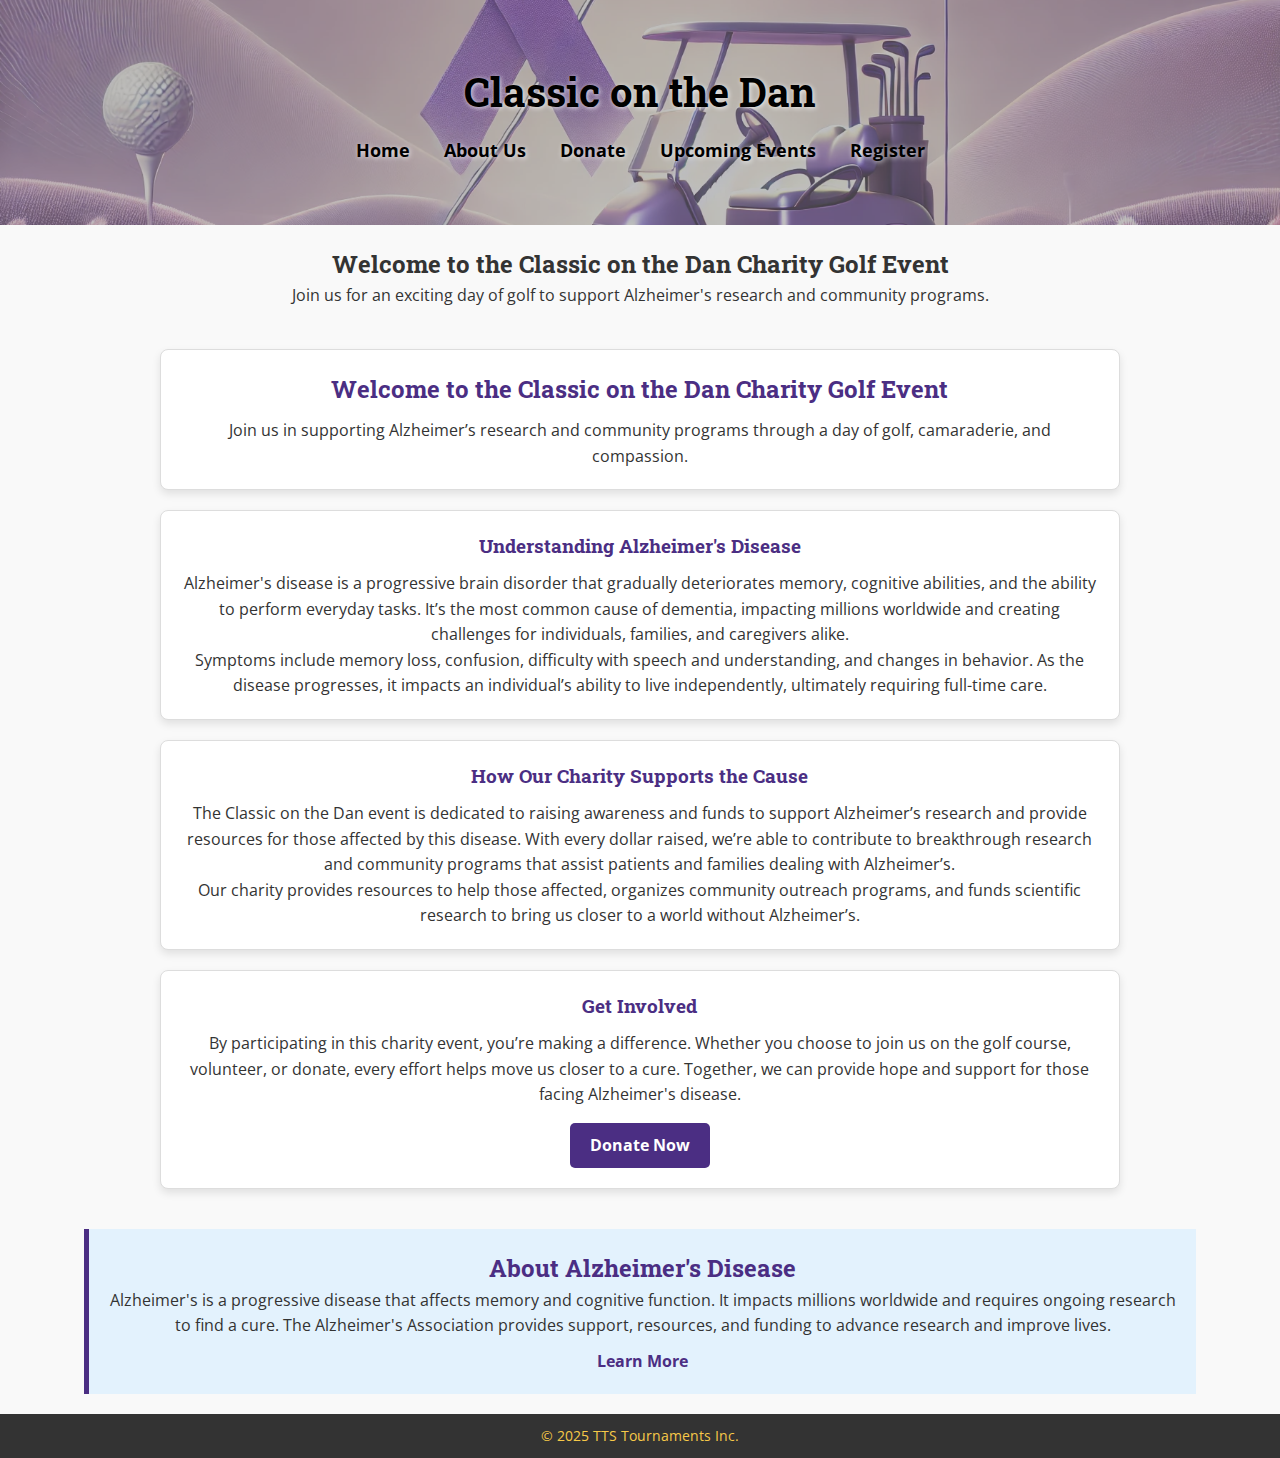
<file: index.html>
<!DOCTYPE html>
<html lang="en">
<head>
    <meta charset="UTF-8">
    <meta name="viewport" content="width=device-width, initial-scale=1.0">
    <title>Classic on the Dan - Home</title>
    <link rel="stylesheet" href="./CSS/default.css">
    <link rel="stylesheet" href="./CSS/style.css">
</head>
<body>
    <header>
        <h1>Classic on the Dan</h1>
        <nav>
            <a href="index.html">Home</a>
            <a href="about-us.html">About Us</a>
            <a href="donate.html">Donate</a>
            <a href="up-coming-events.html">Upcoming Events</a>
            <a href="resgiter.html">Register</a>
        </nav>
    </header>
    <main class="container">
        <h2>Welcome to the Classic on the Dan Charity Golf Event</h2>
        <p>Join us for an exciting day of golf to support Alzheimer's research and community programs.</p>

        <main class="container">
            <!-- Welcome Section -->
            <section class="welcome-section">
                <h2>Welcome to the Classic on the Dan Charity Golf Event</h2>
                <p>Join us in supporting Alzheimer’s research and community programs through a day of golf, camaraderie, and compassion.</p>
            </section>
            
            <!-- About Alzheimer's Section -->
            <section class="alz-section">
                <h3>Understanding Alzheimer's Disease</h3>
                <p>Alzheimer's disease is a progressive brain disorder that gradually deteriorates memory, cognitive abilities, and the ability to perform everyday tasks. It’s the most common cause of dementia, impacting millions worldwide and creating challenges for individuals, families, and caregivers alike.</p>
                <p>Symptoms include memory loss, confusion, difficulty with speech and understanding, and changes in behavior. As the disease progresses, it impacts an individual’s ability to live independently, ultimately requiring full-time care.</p>
            </section>
        
            <!-- How the Charity Helps Section -->
            <section class="charity-help-section">
                <h3>How Our Charity Supports the Cause</h3>
                <p>The Classic on the Dan event is dedicated to raising awareness and funds to support Alzheimer’s research and provide resources for those affected by this disease. With every dollar raised, we’re able to contribute to breakthrough research and community programs that assist patients and families dealing with Alzheimer’s.</p>
                <p>Our charity provides resources to help those affected, organizes community outreach programs, and funds scientific research to bring us closer to a world without Alzheimer’s.</p>
            </section>
        
            <!-- Get Involved Section -->
            <section class="get-involved-section">
                <h3>Get Involved</h3>
                <p>By participating in this charity event, you’re making a difference. Whether you choose to join us on the golf course, volunteer, or donate, every effort helps move us closer to a cure. Together, we can provide hope and support for those facing Alzheimer's disease.</p>
                <a href="donate.html" class="btn">Donate Now</a>
            </section>
        </main>
        
        <!-- Alzheimer's Awareness Section -->
        <section class="alz-awareness">
            <h3>About Alzheimer's Disease</h3>
            <p>Alzheimer's is a progressive disease that affects memory and cognitive function. It impacts millions worldwide and requires ongoing research to find a cure. The Alzheimer's Association provides support, resources, and funding to advance research and improve lives.</p>
            <a href="https://www.alz.org" target="_blank" class="alz-link">Learn More</a>
        </section>
    </main>
    <footer>&copy; 2025 TTS Tournaments Inc.</footer>
</body>
</html>
</file>
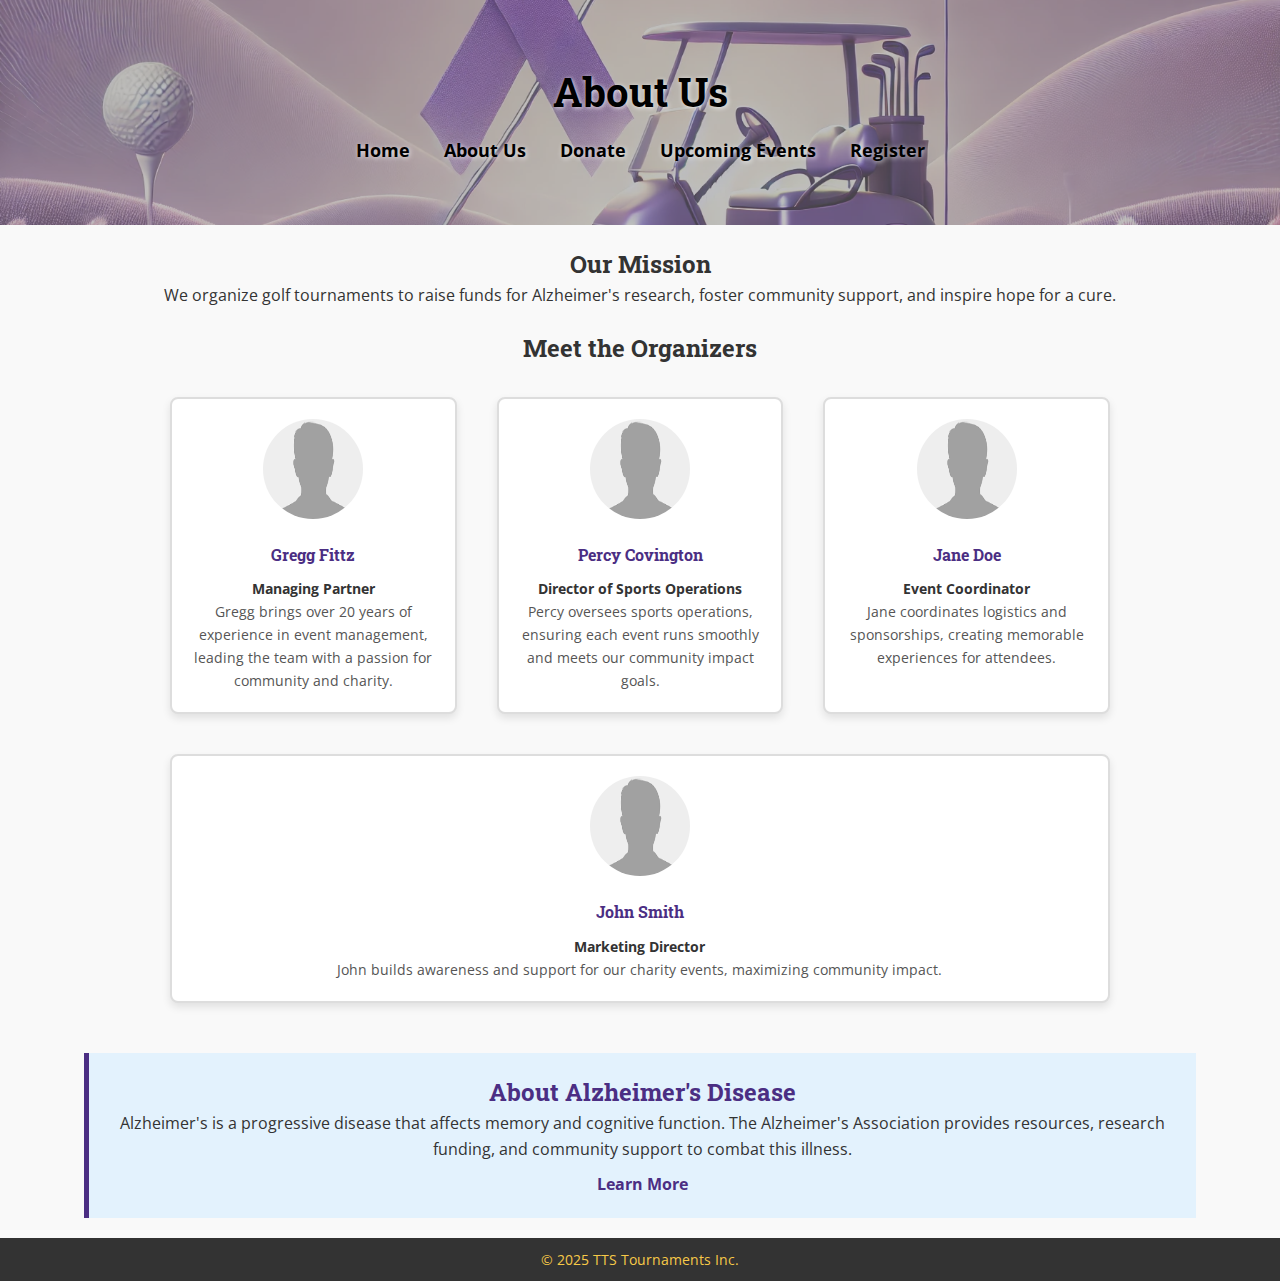
<file: about-us.html>
<!DOCTYPE html>
<html lang="en">
<head>
    <meta charset="UTF-8">
    <meta name="viewport" content="width=device-width, initial-scale=1.0">
    <title>About Us</title>
    <link rel="stylesheet" href="./CSS/default.css">
    <link rel="stylesheet" href="./CSS/style.css">
</head>
<body>
    <header>
        <h1>About Us</h1>
        <nav>
            <a href="index.html">Home</a>
            <a href="about-us.html">About Us</a>
            <a href="donate.html">Donate</a>
            <a href="up-coming-events.html">Upcoming Events</a>
            <a href="resgiter.html">Register</a>
        </nav>
        </nav>
    </header>
    <main class="container">
        <h2>Our Mission</h2>
        <p>We organize golf tournaments to raise funds for Alzheimer's research, foster community support, and inspire hope for a cure.</p>
        
        <!-- Profile Cards Section -->
        <section class="container">
            <h2>Meet the Organizers</h2>
            <div class="card-container">
                <div class="card">
                    <img src="./images/unknown-person.png" alt="Profile Picture of Gregg Fittz">
                    <h4>Gregg Fittz</h4>
                    <p class="role">Managing Partner</p>
                    <p>Gregg brings over 20 years of experience in event management, leading the team with a passion for community and charity.</p>
                </div>
                <div class="card">
                    <img src="./images/unknown-person.png" alt="Profile Picture of Percy Covington">
                    <h4>Percy Covington</h4>
                    <p class="role">Director of Sports Operations</p>
                    <p>Percy oversees sports operations, ensuring each event runs smoothly and meets our community impact goals.</p>
                </div>
                <div class="card">
                    <img src="./images/unknown-person.png" alt="Profile Picture of Jane Doe">
                    <h4>Jane Doe</h4>
                    <p class="role">Event Coordinator</p>
                    <p>Jane coordinates logistics and sponsorships, creating memorable experiences for attendees.</p>
                </div>
                <div class="card">
                    <img src="./images/unknown-person.png" alt="Profile Picture of John Smith">
                    <h4>John Smith</h4>
                    <p class="role">Marketing Director</p>
                    <p>John builds awareness and support for our charity events, maximizing community impact.</p>
                </div>
            </div>
        </section>
        
        <!-- Alzheimer's Awareness Section -->
        <section class="alz-awareness">
            <h3>About Alzheimer's Disease</h3>
            <p>Alzheimer's is a progressive disease that affects memory and cognitive function. The Alzheimer's Association provides resources, research funding, and community support to combat this illness.</p>
            <a href="https://www.alz.org" target="_blank" class="alz-link">Learn More</a>
        </section>
    </main>
    <footer>&copy; 2025 TTS Tournaments Inc.</footer>
</body>
</html>
</file>
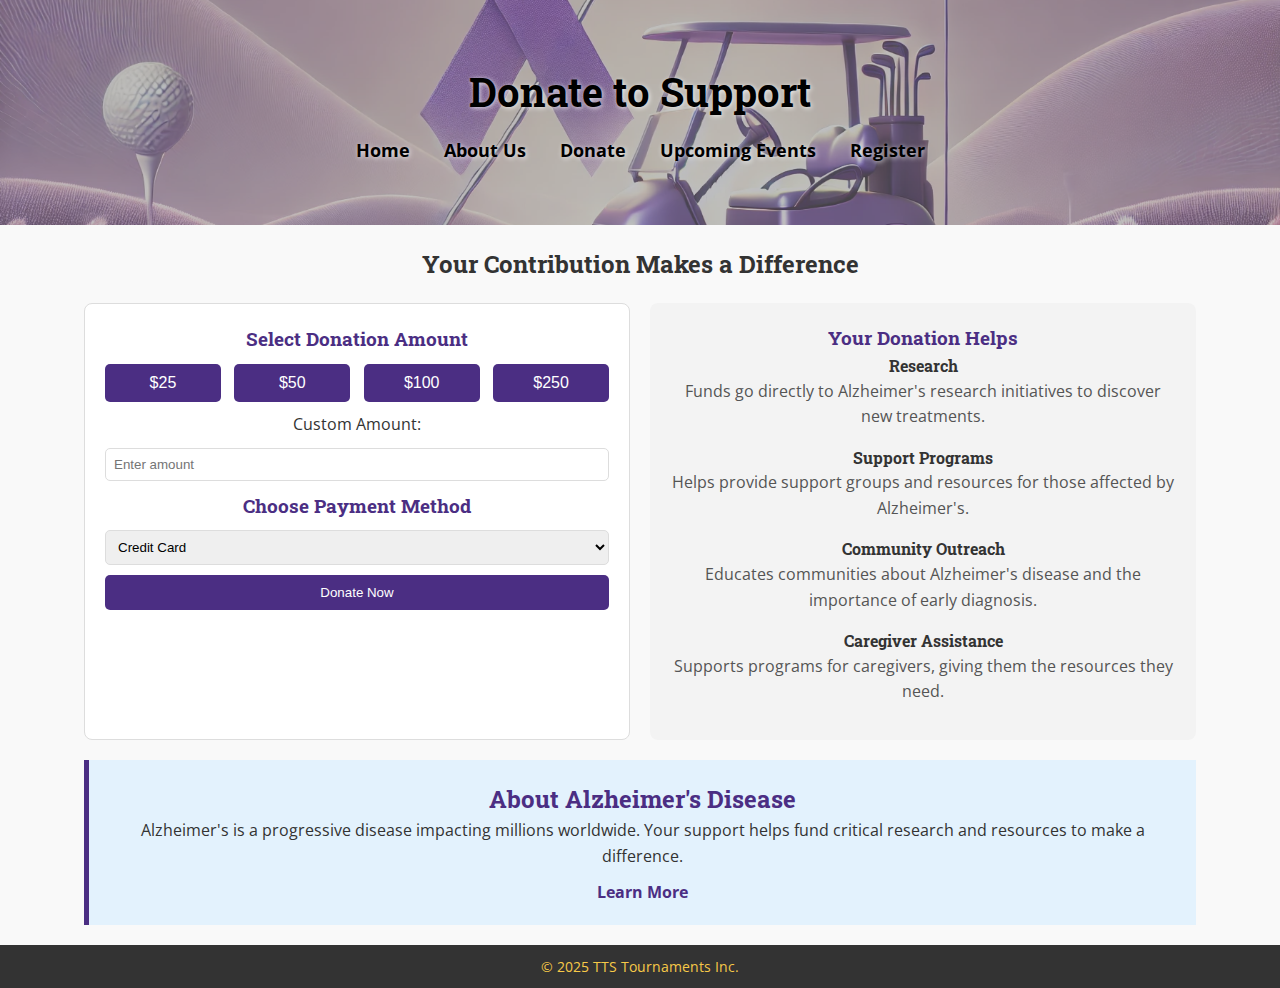
<file: donate.html>
<!DOCTYPE html>
<html lang="en">
<head>
    <meta charset="UTF-8">
    <meta name="viewport" content="width=device-width, initial-scale=1.0">
    <title>Donate</title>
    <link rel="stylesheet" href="./CSS/default.css">
    <link rel="stylesheet" href="./CSS/style.css">
</head>
<body>
    <header>
        <h1>Donate to Support</h1>
        <nav>
            <a href="index.html">Home</a>
            <a href="about-us.html">About Us</a>
            <a href="donate.html">Donate</a>
            <a href="up-coming-events.html">Upcoming Events</a>
            <a href="resgiter.html">Register</a>
        </nav>
        </nav>
    </header>
    <main class="container">
        <h2>Your Contribution Makes a Difference</h2>
        <div class="donation-container">
            <!-- Donation Form -->
            <form action="process_donation.php" method="POST" class="donation-form">
                <h3>Select Donation Amount</h3>
                <div class="donation-buttons">
                    <button type="button" onclick="setDonationAmount(25)">$25</button>
                    <button type="button" onclick="setDonationAmount(50)">$50</button>
                    <button type="button" onclick="setDonationAmount(100)">$100</button>
                    <button type="button" onclick="setDonationAmount(250)">$250</button>
                </div>
                <label for="amount">Custom Amount:</label>
                <input type="number" id="amount" name="amount" placeholder="Enter amount" required>
                
                <h3>Choose Payment Method</h3>
                <select name="payment_method" id="payment_method" required>
                    <option value="credit_card">Credit Card</option>
                    <option value="bank_account">Bank Account</option>
                    <option value="paypal">PayPal</option>
                </select>

                <button type="submit" class="donate-btn">Donate Now</button>
            </form>

            <!-- Donation Impact Information -->
            <div class="donation-impact">
                <h3>Your Donation Helps</h3>
                <div class="impact-topic">
                    <h4>Research</h4>
                    <p>Funds go directly to Alzheimer's research initiatives to discover new treatments.</p>
                </div>
                <div class="impact-topic">
                    <h4>Support Programs</h4>
                    <p>Helps provide support groups and resources for those affected by Alzheimer's.</p>
                </div>
                <div class="impact-topic">
                    <h4>Community Outreach</h4>
                    <p>Educates communities about Alzheimer's disease and the importance of early diagnosis.</p>
                </div>
                <div class="impact-topic">
                    <h4>Caregiver Assistance</h4>
                    <p>Supports programs for caregivers, giving them the resources they need.</p>
                </div>
            </div>
        </div>

        <!-- Alzheimer's Awareness Section -->
        <section class="alz-awareness">
            <h3>About Alzheimer's Disease</h3>
            <p>Alzheimer's is a progressive disease impacting millions worldwide. Your support helps fund critical research and resources to make a difference.</p>
            <a href="https://www.alz.org" target="_blank" class="alz-link">Learn More</a>
        </section>
    </main>
    <footer>&copy; 2025 TTS Tournaments Inc.</footer>

    <script>
        // Set donation amount when button is clicked
        function setDonationAmount(amount) {
            document.getElementById('amount').value = amount;
        }
    </script>
</body>
</html>
</file>
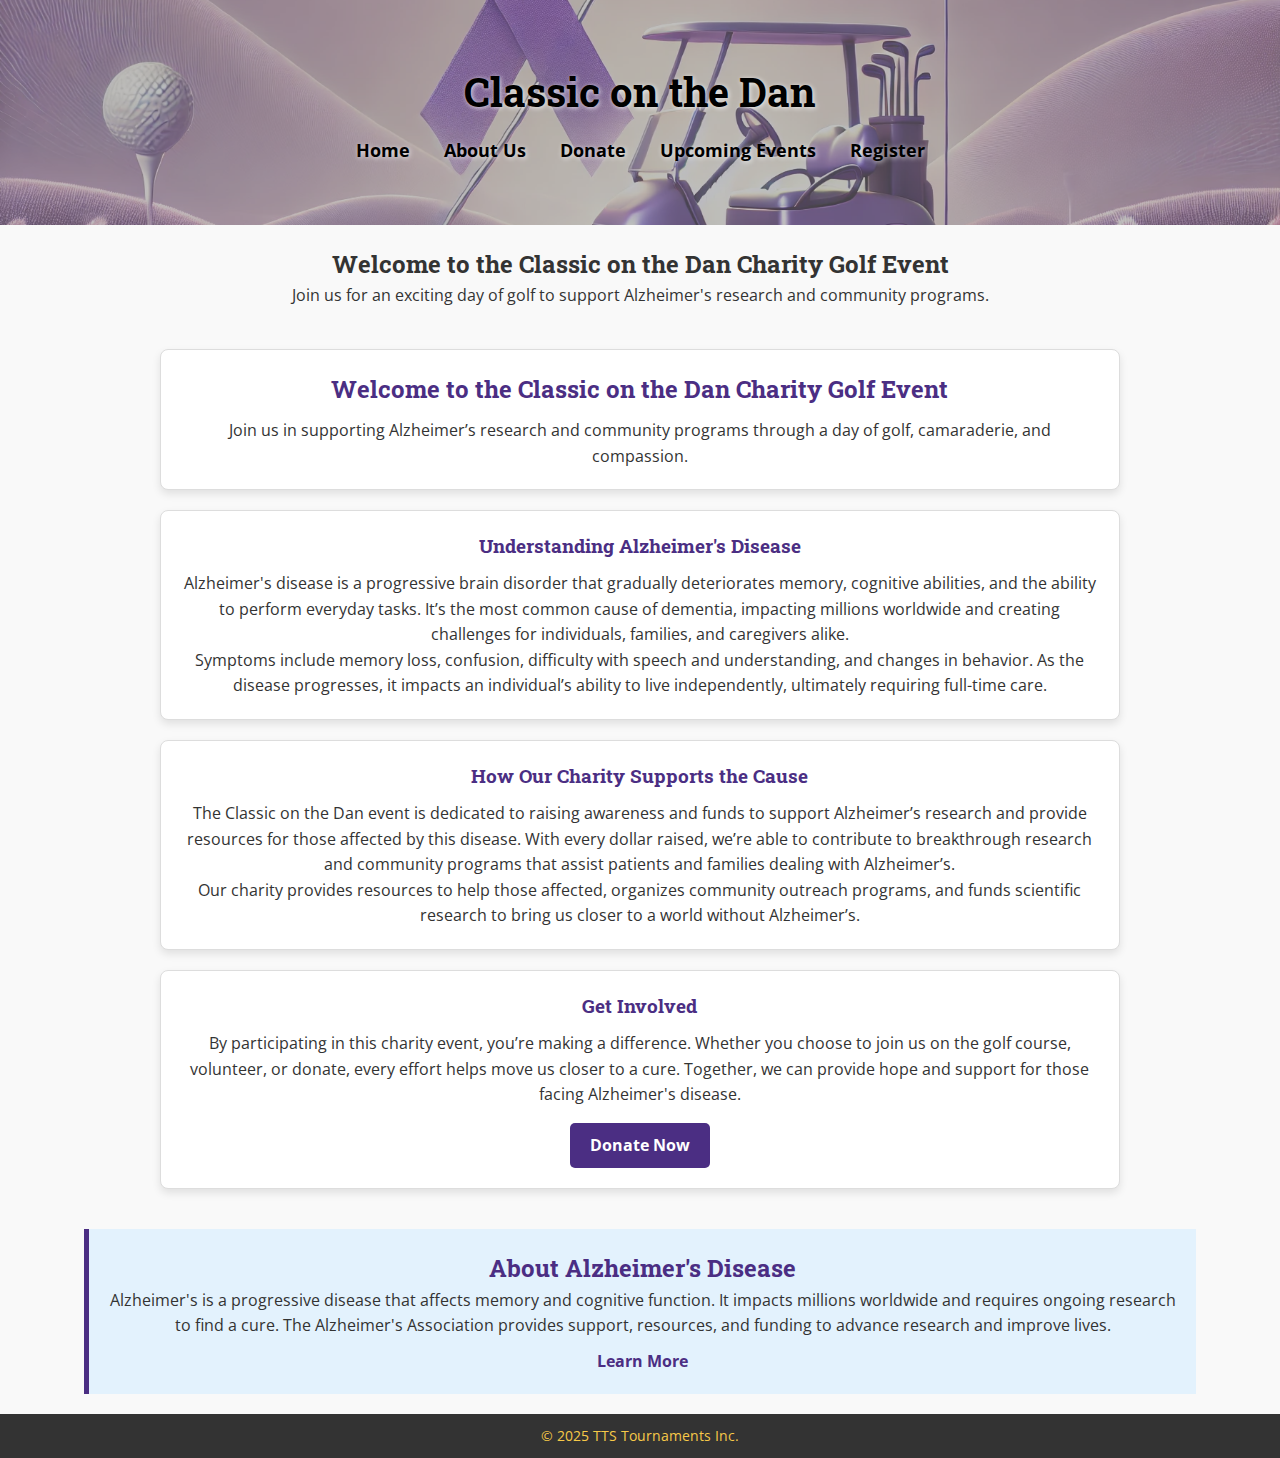
<file: home.html>
<!DOCTYPE html>
<html lang="en">
<head>
    <meta charset="UTF-8">
    <meta name="viewport" content="width=device-width, initial-scale=1.0">
    <title>Classic on the Dan - Home</title>
    <link rel="stylesheet" href="./CSS/default.css">
    <link rel="stylesheet" href="./CSS/style.css">
</head>
<body>
    <header>
        <h1>Classic on the Dan</h1>
        <nav>
            <a href="home.html">Home</a>
            <a href="about-us.html">About Us</a>
            <a href="donate.html">Donate</a>
            <a href="up-coming-events.html">Upcoming Events</a>
            <a href="resgiter.html">Register</a>
        </nav>
    </header>
    <main class="container">
        <h2>Welcome to the Classic on the Dan Charity Golf Event</h2>
        <p>Join us for an exciting day of golf to support Alzheimer's research and community programs.</p>

        <main class="container">
            <!-- Welcome Section -->
            <section class="welcome-section">
                <h2>Welcome to the Classic on the Dan Charity Golf Event</h2>
                <p>Join us in supporting Alzheimer’s research and community programs through a day of golf, camaraderie, and compassion.</p>
            </section>
            
            <!-- About Alzheimer's Section -->
            <section class="alz-section">
                <h3>Understanding Alzheimer's Disease</h3>
                <p>Alzheimer's disease is a progressive brain disorder that gradually deteriorates memory, cognitive abilities, and the ability to perform everyday tasks. It’s the most common cause of dementia, impacting millions worldwide and creating challenges for individuals, families, and caregivers alike.</p>
                <p>Symptoms include memory loss, confusion, difficulty with speech and understanding, and changes in behavior. As the disease progresses, it impacts an individual’s ability to live independently, ultimately requiring full-time care.</p>
            </section>
        
            <!-- How the Charity Helps Section -->
            <section class="charity-help-section">
                <h3>How Our Charity Supports the Cause</h3>
                <p>The Classic on the Dan event is dedicated to raising awareness and funds to support Alzheimer’s research and provide resources for those affected by this disease. With every dollar raised, we’re able to contribute to breakthrough research and community programs that assist patients and families dealing with Alzheimer’s.</p>
                <p>Our charity provides resources to help those affected, organizes community outreach programs, and funds scientific research to bring us closer to a world without Alzheimer’s.</p>
            </section>
        
            <!-- Get Involved Section -->
            <section class="get-involved-section">
                <h3>Get Involved</h3>
                <p>By participating in this charity event, you’re making a difference. Whether you choose to join us on the golf course, volunteer, or donate, every effort helps move us closer to a cure. Together, we can provide hope and support for those facing Alzheimer's disease.</p>
                <a href="donate.html" class="btn">Donate Now</a>
            </section>
        </main>
        
        <!-- Alzheimer's Awareness Section -->
        <section class="alz-awareness">
            <h3>About Alzheimer's Disease</h3>
            <p>Alzheimer's is a progressive disease that affects memory and cognitive function. It impacts millions worldwide and requires ongoing research to find a cure. The Alzheimer's Association provides support, resources, and funding to advance research and improve lives.</p>
            <a href="https://www.alz.org" target="_blank" class="alz-link">Learn More</a>
        </section>
    </main>
    <footer>&copy; 2025 TTS Tournaments Inc.</footer>
</body>
</html>
</file>
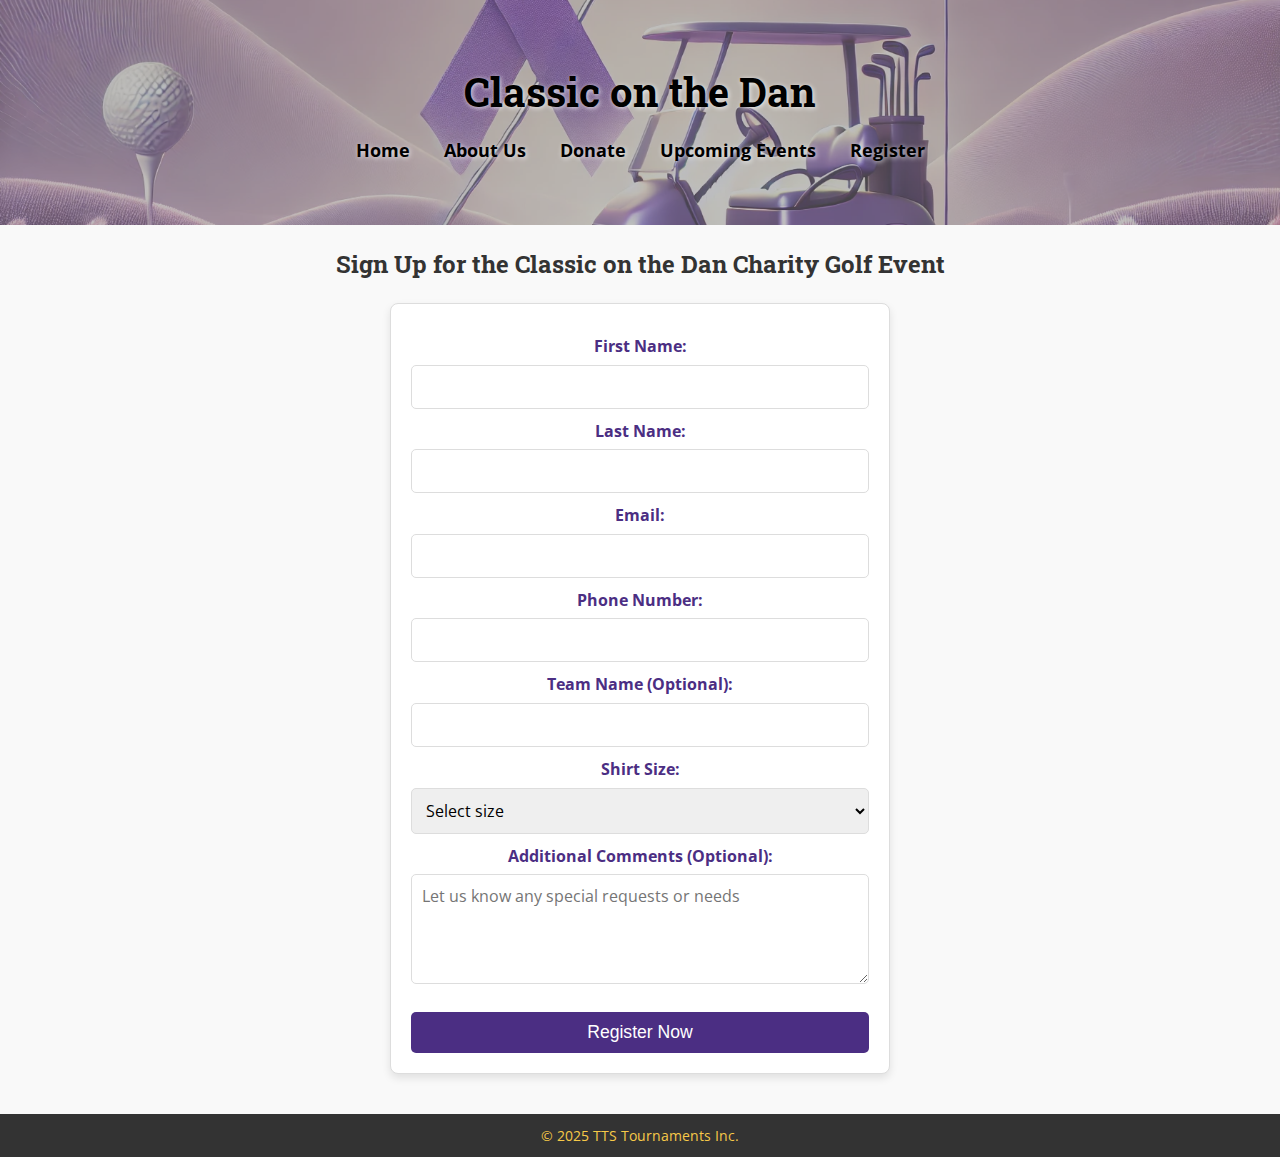
<file: resgiter.html>
<!DOCTYPE html>
<html lang="en">
<head>
    <meta charset="UTF-8">
    <meta name="viewport" content="width=device-width, initial-scale=1.0">
    <title>Register</title>
    <link rel="stylesheet" href="./CSS/default.css">
    <link rel="stylesheet" href="./CSS/style.css">
    <link rel="stylesheet" href="./php/from.php">
</head>
<body>
    <header>
        <h1>Classic on the Dan</h1>
        <nav>
            <a href="index.html">Home</a>
            <a href="about-us.html">About Us</a>
            <a href="donate.html">Donate</a>
            <a href="up-coming-events.html">Upcoming Events</a>
            <a href="resgiter.html">Register</a>
        </nav>
    </header>
        <main class="container">
            <h2>Sign Up for the Classic on the Dan Charity Golf Event</h2>
            <form action="process_registration.php" method="POST" class="registration-form">
                <label for="first_name">First Name:</label>
                <input type="text" id="first_name" name="first_name" required>
    
                <label for="last_name">Last Name:</label>
                <input type="text" id="last_name" name="last_name" required>
    
                <label for="email">Email:</label>
                <input type="email" id="email" name="email" required>
    
                <label for="phone">Phone Number:</label>
                <input type="tel" id="phone" name="phone" required>
    
                <label for="team_name">Team Name (Optional):</label>
                <input type="text" id="team_name" name="team_name">
    
                <label for="shirt_size">Shirt Size:</label>
                <select id="shirt_size" name="shirt_size" required>
                    <option value="" disabled selected>Select size</option>
                    <option value="S">Small</option>
                    <option value="M">Medium</option>
                    <option value="L">Large</option>
                    <option value="XL">X-Large</option>
                    <option value="XXL">XX-Large</option>
                    <option value="L">XXX-Large</option>
                    <option value="XL">IX-Large</option>
                    <option value="XXL">IXX-Large</option>
                </select>
    
                <label for="comments">Additional Comments (Optional):</label>
                <textarea id="comments" name="comments" rows="4" placeholder="Let us know any special requests or needs"></textarea>
    
                <button type="submit" class="register-btn">Register Now</button>
            </form>
        </main>
        <footer>&copy; 2025 TTS Tournaments Inc.</footer>
    </body>
    </html>
</file>
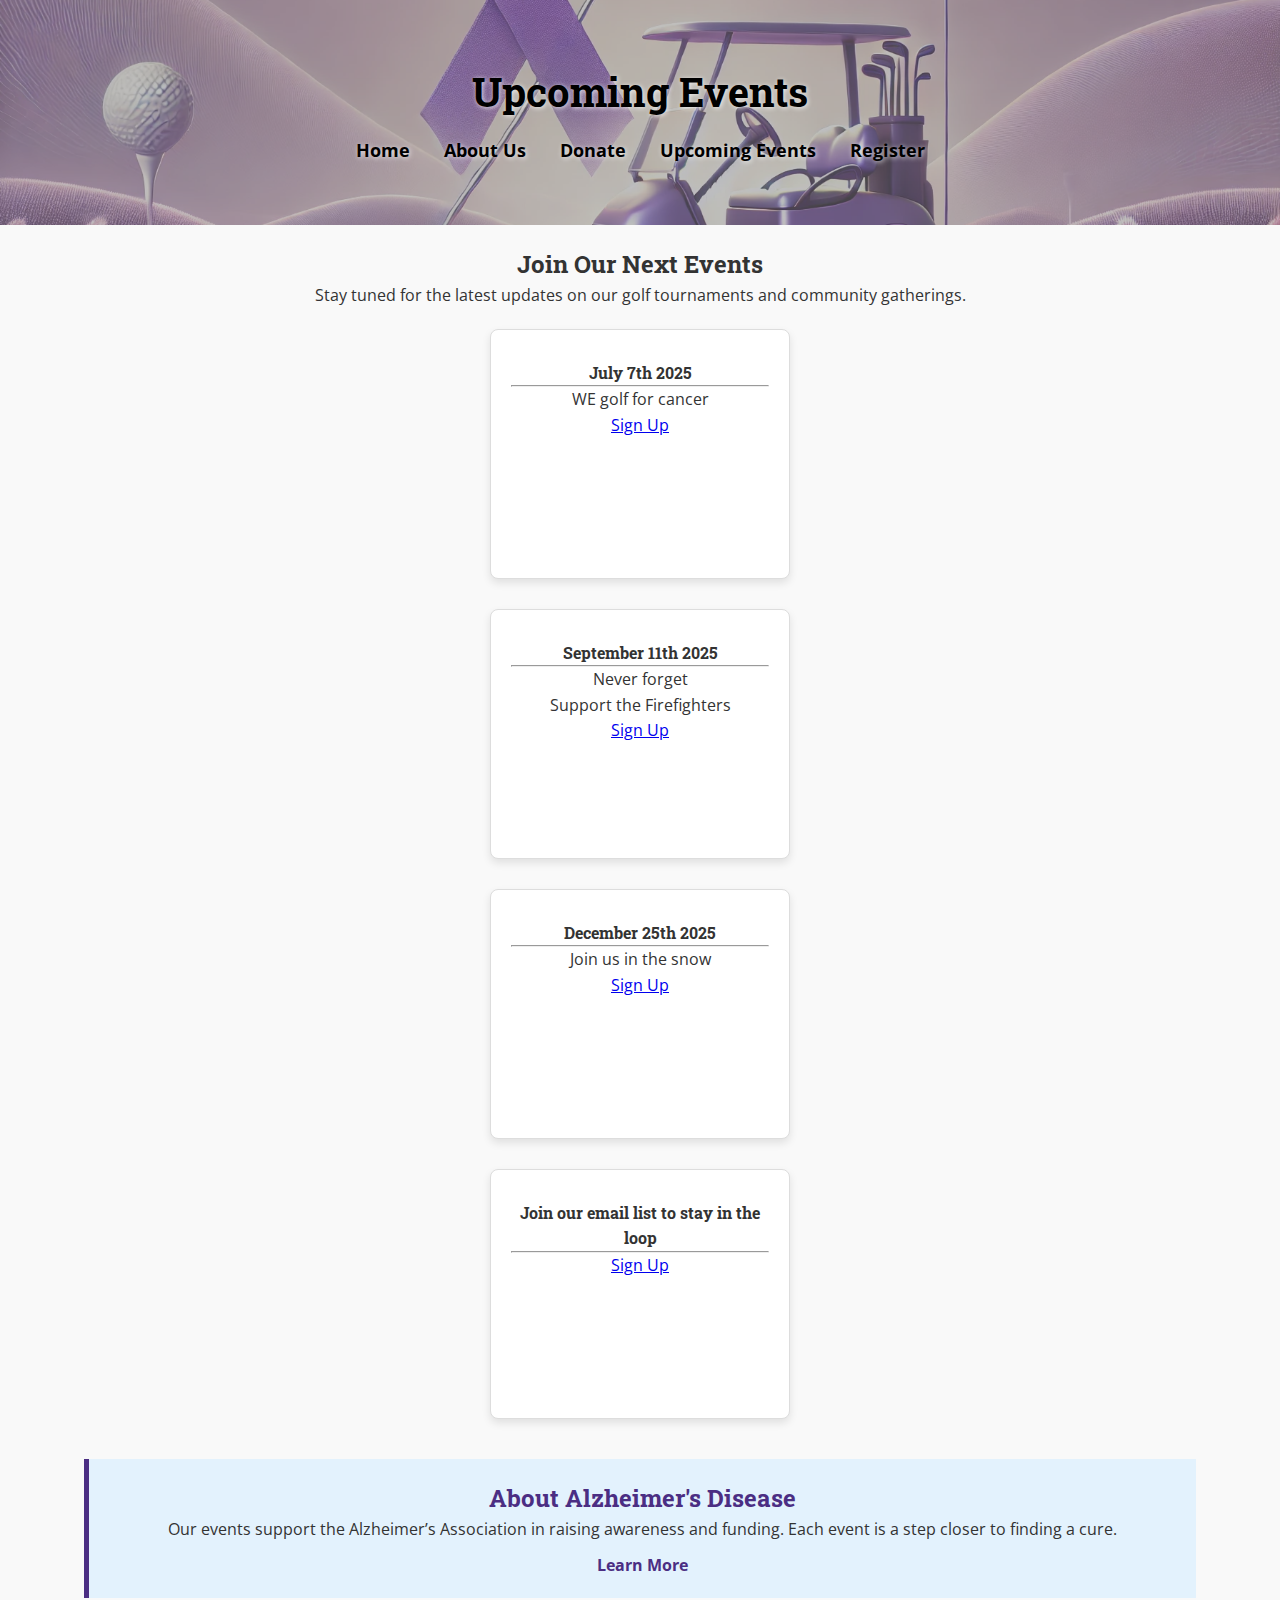
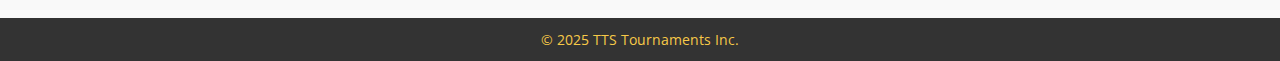
<file: up-coming-events.html>
<!DOCTYPE html>
<html lang="en">
<head>
    <meta charset="UTF-8">
    <meta name="viewport" content="width=device-width, initial-scale=1.0">
    <title>Upcoming Events</title>
    <link rel="stylesheet" href="./CSS/default.css">
    <link rel="stylesheet" href="./CSS/style.css">
</head>
<body>
    <header>
        <h1>Upcoming Events</h1>
        <nav>
            <a href="index.html">Home</a>
            <a href="about-us.html">About Us</a>
            <a href="donate.html">Donate</a>
            <a href="up-coming-events.html">Upcoming Events</a>
            <a href="resgiter.html">Register</a>
        </nav>
        </nav>
    </header>
    <main class="container">
        <h2>Join Our Next Events</h2>
        <p>Stay tuned for the latest updates on our golf tournaments and community gatherings.</p>
        
        <div class="events-list">
            <div class="dats-events">
                <section>
                    <h4>July 7th 2025</h4>
                    <hr>
                    <p>WE golf for cancer</p>
                    <a href="#">Sign Up</a>
                </section>
            </div>
            
            <div class="dats-events">
                <section>
                    <h4>September 11th 2025</h4>
                    <hr>
                    <p>Never forget <br>Support the Firefighters</p>
                    <a href="#">Sign Up</a>
                </section>
            </div>
        
            <div class="dats-events">
                <section>
                    <h4>December 25th 2025</h4>
                    <hr>
                    <p>Join us in the snow</p>
                    <a href="#">Sign Up</a>
                </section>
            </div>
        
            <div class="email-list">
                <section>
                    <h4>Join our email list to stay in the loop</h4>
                    <hr>
                    <a href="#">Sign Up</a>
                </section>
            </div>
        </div>
        
        <!-- Alzheimer's Awareness Section -->
        <section class="alz-awareness">
            <h3>About Alzheimer's Disease</h3>
            <p>Our events support the Alzheimer’s Association in raising awareness and funding. Each event is a step closer to finding a cure.</p>
            <a href="https://www.alz.org" target="_blank" class="alz-link">Learn More</a>
        </section>
    </main>
    <footer>&copy; 2025 TTS Tournaments Inc.</footer>
</body>
</html>
</file>
<file: CSS/default.css>
/* Google Fonts */
@import url('https://fonts.googleapis.com/css2?family=Open+Sans:ital,wght@0,300..800;1,300..800&family=Roboto+Slab:wght@100..900&display=swap');

/* General Styles */
body {
    font-family: 'Open Sans', sans-serif;
    line-height: 1.6;
    color: #333;
    background-color: #f9f9f9;
}

h1, h2, h3, h4, h5, h6 {
    font-family: 'Roboto Slab', serif;
}

* {
    margin: 0;
    padding: 0;
    box-sizing: border-box;
}


.container {
    width: 90%;
    max-width: 1200px;
    margin: auto;
    padding: 20px;
}

/* Header */
header {
    background-color: #4b2e83; /* Purple for Alzheimer's awareness */
    color: #fff;
    padding: 20px 0;
    text-align: center;
}

header h1 {
    font-size: 2em;
    margin-bottom: 0.5em;
}

header nav a {
    margin: 0 10px;
    text-decoration: none;
    color: var(#090909);
}

header nav a:hover {
    color: #9c9c99;
}

/* Alzheimer’s Awareness Section */
.alz-awareness {
    background-color: #e3f2fd;
    border-left: 5px solid #4b2e83; /* Matching purple */
    padding: 20px;
    margin-top: 20px;
}

.alz-awareness h3 {
    font-size: 1.5em;
    color: #4b2e83;
}

.alz-awareness p {
    font-size: 1em;
    color: #333;
}

.alz-awareness .alz-link {
    display: inline-block;
    margin-top: 10px;
    color: #4b2e83;
    font-weight: bold;
    text-decoration: none;
}

.alz-awareness .alz-link:hover {
    text-decoration: underline;
}

/* Profile Cards */
.card-container {
    display: flex;
    flex-wrap: wrap;
    justify-content: space-around;
    margin-top: 20px;
}

.card {
    background-color: #fff;
    border: 1px solid #ddd;
    border-radius: 8px;
    box-shadow: 0 4px 8px rgba(0, 0, 0, 0.1);
    width: 250px;
    margin: 10px;
    padding: 20px;
    text-align: center;
}

.card img {
    border-radius: 50%;
    width: 100px;
    height: 100px;
    margin-bottom: 15px;
}

.card h4 {
    font-family: 'Roboto Slab', serif;
    color: #4b2e83;
    margin-bottom: 10px;
}

.card p {
    font-size: 0.9em;
    color: #555;
}

.card .role {
    font-weight: bold;
    color: #333;
}

/* Donation Form and Impact Section */
.donation-container {
    display: grid;
    grid-template-columns: 1fr 1fr;
    gap: 20px;
    margin-top: 20px;
}

.donation-form {
    background-color: #fff;
    padding: 20px;
    border: 1px solid #ddd;
    border-radius: 8px;
}

.donation-form h3 {
    color: #4b2e83;
    font-family: 'Roboto Slab', serif;
    margin-bottom: 10px;
}

.donation-buttons {
    display: flex;
    justify-content: space-between;
    margin-bottom: 10px;
}

.donation-buttons button {
    background-color: #4b2e83;
    color: #fff;
    border: none;
    padding: 10px;
    border-radius: 5px;
    font-size: 1em;
    cursor: pointer;
    width: 23%;
}

.donation-buttons button:hover {
    background-color: #3a2264;
}

.donation-form label,
.donation-form input,
.donation-form select {
    display: block;
    margin: 10px 0;
}

.donation-form input,
.donation-form select {
    width: 100%;
    padding: 8px;
    border: 1px solid #ddd;
    border-radius: 5px;
}

.donate-btn {
    background-color: #4b2e83;
    color: #fff;
    padding: 10px;
    border: none;
    border-radius: 5px;
    width: 100%;
    cursor: pointer;
}

.donate-btn:hover {
    background-color: #3a2264;
}

/* Donation Impact Information */
.donation-impact {
    background-color: #f3f3f3;
    padding: 20px;
    border-radius: 8px;
}

.donation-impact h3 {
    color: #4b2e83;
    font-family: 'Roboto Slab', serif;
}

.impact-topic {
    margin-bottom: 15px;
}

.impact-topic h4 {
    color: #333;
    font-family: 'Roboto Slab', serif;
}

.impact-topic p {
    color: #555;
}

/* Footer */
footer {
    background-color: #333;
    color: #f7c948;
    text-align: center;
    padding: 10px;
    font-size: 0.9em;
}

/* Responsive Design */
@media (max-width: 768px) {
    .container {
        padding: 10px;
    }

    header h1 {
        font-size: 1.5em;
    }

    section h2 {
        font-size: 1.5em;
    }

    .card-container {
        flex-direction: column;
        align-items: center;
    }

    .donation-container {
        grid-template-columns: 1fr;
    }
}
</file>
<file: CSS/style.css>
/* Google Fonts */
@import url('https://fonts.googleapis.com/css2?family=Open+Sans:ital,wght@0,300..800;1,300..800&family=Roboto+Slab:wght@100..900&display=swap');

/* General Styles */
body {
    font-family: 'Open Sans', sans-serif;
    line-height: 1.6;
    color: #333;
    background-color: #f9f9f9;
}

h1, h2, h3, h4, h5, h6 {
    font-family: 'Roboto Slab', serif;
    text-align: center;
}

* {
    margin: 0;
    padding: 0;
    box-sizing: border-box;
}

.container {
    width: 90%;
    max-width: 1200px;
    margin: auto;
    padding: 20px;
}

/* Center All Text */
body, .container, h1, h2, h3, h4, h5, h6, p, section {
    text-align: center;
}

/* Styling for Homepage Sections */
.welcome-section, .alz-section, .charity-help-section, .get-involved-section {
    margin-top: 20px;
    padding: 20px;
    border: 1px solid #ddd;
    border-radius: 8px;
    background-color: #fff;
    box-shadow: 0 4px 8px rgba(0, 0, 0, 0.1);
}

.welcome-section h2, .alz-section h3, .charity-help-section h3, .get-involved-section h3 {
    color: #4b2e83;
    margin-bottom: 10px;
}

.get-involved-section .btn {
    display: inline-block;
    margin-top: 15px;
    padding: 10px 20px;
    background-color: #4b2e83;
    color: #fff;
    text-decoration: none;
    border-radius: 5px;
    font-weight: bold;
}

.get-involved-section .btn:hover {
    background-color: #3a2264;
}


/* Header */
header {
    background-image: url(../images/image\ for\ a\ golf\ charity.webp);
    background-position: center;
    background-size: cover;
    background-color: #4b2e83;
    color: #fff;
    padding: 60px 20px;
    text-align: center;
    position: relative;
}

header h1 {
    font-size: 2.5em;
    margin-bottom: 0.3em;
    color: #000;
    text-shadow: 1px 1px 5px rgba(255, 255, 255, 0.8);
}

header nav {
    margin-top: 10px;
}

header nav a {
    margin: 0 15px;
    text-decoration: none;
    color: #000;
    font-weight: bold;
    font-size: 1.1em;
    text-shadow: 1px 1px 5px rgba(255, 255, 255, 0.8);
}

header nav a:hover {
    color: #5f5e5b;
}

/* Background Overlay */
header::before {
    content: "";
    position: absolute;
    top: 0;
    left: 0;
    right: 0;
    bottom: 0;
    background: rgba(128, 128, 128, 0.5); /* Gray overlay with 50% transparency */
    z-index: 0;
    pointer-events: none;
}

/* Positioning Text Above Overlay */
header h1, header nav {
    position: relative;
    z-index: 1;
}

/* Alzheimer’s Awareness Section */
.alz-awareness {
    background-color: #e3f2fd;
    border-left: 5px solid #4b2e83;
    padding: 20px;
    margin-top: 20px;
}

.alz-awareness h3 {
    font-size: 1.5em;
    color: #4b2e83;
}

.alz-awareness p {
    font-size: 1em;
    color: #333;
}

.alz-awareness .alz-link {
    display: inline-block;
    margin-top: 10px;
    color: #4b2e83;
    font-weight: bold;
    text-decoration: none;
}

.alz-awareness .alz-link:hover {
    text-decoration: underline;
}

/* Profile Cards */
.card-container {
    display: flex;
    flex-wrap: wrap;
    justify-content: space-around;
    gap: 20px;
    margin-top: 20px;
}

.card {
    background-color: #fff;
    border: 2px solid #ddd;
    border-radius: 8px;
    box-shadow: 0 4px 8px rgba(0, 0, 0, 0.1);
    width: 250px;
    margin: 10px;
    padding: 20px;
    text-align: center;
    flex-grow: 1;
    min-width: 250px;
}

.card img {
    border-radius: 50%;
    width: 100px;
    height: 100px;
    margin-bottom: 15px;
}

.card h4 {
    font-family: 'Roboto Slab', serif;
    color: #4b2e83;
    margin-bottom: 10px;
}

.card p {
    font-size: 0.9em;
    color: #555;
}

.card .role {
    font-weight: bold;
    color: #333;
}

/* Donation Form and Impact Section */
.donation-container {
    display: grid;
    grid-template-columns: 1fr 1fr;
    gap: 20px;
    margin-top: 20px;
}

.donation-form {
    background-color: #fff;
    padding: 20px;
    border: 1px solid #ddd;
    border-radius: 8px;
}

.donation-form h3 {
    color: #4b2e83;
    font-family: 'Roboto Slab', serif;
    margin-bottom: 10px;
}

.donation-buttons {
    display: flex;
    justify-content: space-between;
    margin-bottom: 10px;
}

.donation-buttons button {
    background-color: #4b2e83;
    color: #fff;
    border: none;
    padding: 10px;
    border-radius: 5px;
    font-size: 1em;
    cursor: pointer;
    width: 23%;
}

.donation-buttons button:hover {
    background-color: #3a2264;
}

.donation-form label,
.donation-form input,
.donation-form select {
    display: block;
    margin: 10px 0;
}

.donation-form input,
.donation-form select {
    width: 100%;
    padding: 8px;
    border: 1px solid #ddd;
    border-radius: 5px;
}

.donate-btn {
    background-color: #4b2e83;
    color: #fff;
    padding: 10px;
    border: none;
    border-radius: 5px;
    width: 100%;
    cursor: pointer;
}

.donate-btn:hover {
    background-color: #3a2264;
}

/* Donation Impact Information */
.donation-impact {
    background-color: #f3f3f3;
    padding: 20px;
    border-radius: 8px;
}

.donation-impact h3 {
    color: #4b2e83;
    font-family: 'Roboto Slab', serif;
}

.impact-topic {
    margin-bottom: 15px;
}

.impact-topic h4 {
    color: #333;
    font-family: 'Roboto Slab', serif;
}

.impact-topic p {
    color: #555;
}

/* Footer */
footer {
    background-color: #333;
    color: #f7c948;
    text-align: center;
    padding: 10px;
    font-size: 0.9em;
}

/* Registration Form */
.registration-form {
    background-color: #fff;
    padding: 20px;
    border: 1px solid #ddd;
    border-radius: 8px;
    max-width: 500px;
    margin: 20px auto;
    box-shadow: 0 4px 8px rgba(0, 0, 0, 0.1);
}

.registration-form label {
    font-weight: bold;
    margin-top: 10px;
    display: block;
    color: #4b2e83;
}

.registration-form input,
.registration-form select,
.registration-form textarea {
    width: 100%;
    padding: 10px;
    margin-top: 5px;
    border: 1px solid #ddd;
    border-radius: 5px;
    font-size: 1em;
    font-family: 'Open Sans', sans-serif;
}

.registration-form textarea {
    resize: vertical;
}

.register-btn {
    background-color: #4b2e83;
    color: #fff;
    padding: 10px;
    border: none;
    border-radius: 5px;
    width: 100%;
    font-size: 1.1em;
    cursor: pointer;
    margin-top: 20px;
}

.register-btn:hover {
    background-color: #3a2264;
}

/* Container to stack cards vertically */
.events-list {
    display: flex;
    flex-direction: column;
    align-items: center;
    gap: 30px;
    padding: 20px;
}

/* Card Styles for Events and Email Signup */
.dats-events, .email-list {
    background-color: #fff;
    padding: 30px 20px;
    border: 1px solid #ddd;
    border-radius: 8px;
    box-shadow: 0 4px 8px rgba(0, 0, 0, 0.1);
    max-width: 300px;
    width: 100%;
    min-height: 250px;
    text-align: center;
}

/* Responsive Design for All Screen Sizes */
@media (max-width: 1200px) {
    .donation-container {
        grid-template-columns: 1fr;
    }

    header h1 {
        font-size: 1.5em;
    }

    section h2 {
        font-size: 1.5em;
    }

    .card-container {
        flex-direction: column;
        align-items: center;
    }

    .donation-container {
        grid-template-columns: 1fr;
    }

    .dats-events, .email-list {
        max-width: 90%; /* Adjusts card width on smaller screens */
    }
}


/* Responsive Design */
@media (max-width: 768px) {
    .container {
        max-width: 90%;
        padding: 10px;
    }

    header h1 {
        font-size: 1.5em;
    }

    section h2 {
        font-size: 1.5em;
    }

    .card-container {
        flex-direction: column;
        align-items: center;
    }

    .donation-container {
        grid-template-columns: 1fr;
    }

    .dats-events, .email-list {
        max-width: 90%; /* Adjusts card width on smaller screens */
    }
}
</file>
